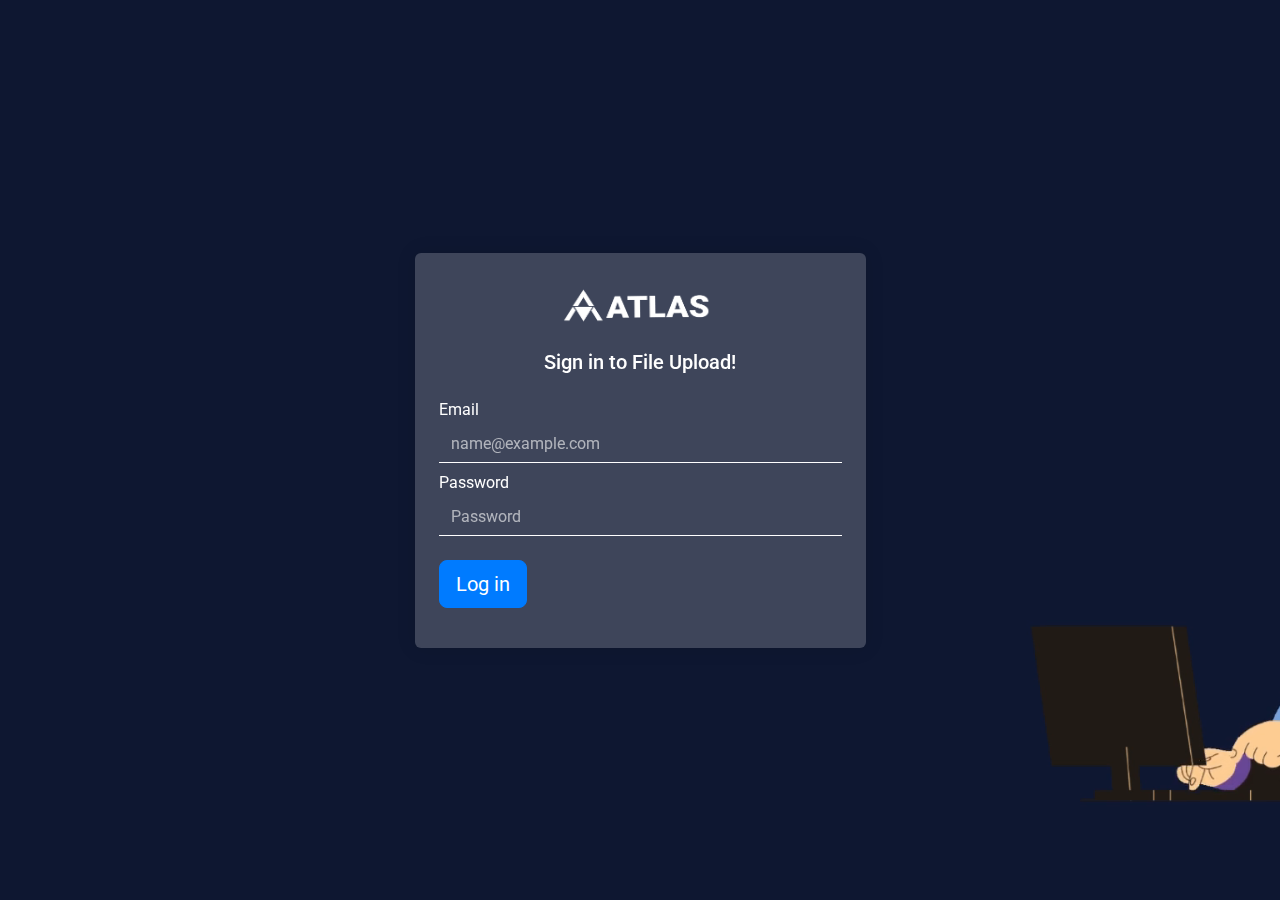
<file: login.html>
<!DOCTYPE html>
<html lang="en">
<head>
  <meta charset="UTF-8">
  <meta name="viewport" content="width=device-width, initial-scale=1.0">
  <title>Login</title>
  <link rel="stylesheet" href="https://unpkg.com/bootstrap@5.3.3/dist/css/bootstrap.min.css">
  <link href="https://fonts.googleapis.com/css2?family=Roboto:wght@400;500&display=swap" rel="stylesheet">
</head>
<style>
  body {
    font-family: 'Roboto', sans-serif;
    height: 100vh;
    margin: 0;
    display: flex;
    justify-content: center;
    align-items: center;
    overflow: hidden;
    background-color: #081028;
  }

  video {
    position: absolute;
    top: 0;
    left: 0;
    width: 100%;
    height: 100%;
    object-fit: cover;
    z-index: -1;
  }
  .card {
    background: rgba(255, 255, 255, 0.2); /* Adjust the opacity as needed */
    backdrop-filter: blur(10px);
    border: none;
    box-shadow: 0px 0px 20px rgba(0, 0, 0, 0.1);
  }

  .card-title {
    color: #fff;
  }

  .form-control {
    background: transparent;
    border: none;
    border-bottom: 1px solid #fff;
    color: #fff;
    border-radius: 0;
    box-shadow: none;
  }

  .form-control:focus {
    background: transparent !important;
    border-color: #fff;
    color: white;
    box-shadow: none;
  }

  .form-label {
    color: #fff;
    margin-bottom: 0.25rem;
  }

  .btn-primary {
    background-color: #007bff;
    border-color: #007bff;
  }

  .btn-primary:hover {
    background-color: #0056b3;
    border-color: #0056b3;
  }
  .form-control::placeholder {
    color: rgba(255, 255, 255, 0.6); /* Change the placeholder color here */
  }
</style>
<body>
  <video autoplay loop muted>
    <source src="assets/login-bg.mp4" type="video/mp4">
    Your browser does not support the video tag.
  </video>
  <div class="container">
    <div class="row justify-content-center">
      <div class="col-12 col-sm-10 col-md-8 col-lg-6 col-xl-5 col-xxl-4">
        <div class="card p-4">
          <div class="text-center mb-3">
            <img src="assets/logo.png" alt="BootstrapBrain Logo" width="175" height="57">
          </div>
          <h2 class="card-title fs-5 text-center text-white mb-4">Sign in to File Upload!</h2>
          <form action="#" method="post">
            <div class="row gy-2 overflow-hidden">
              <div class="col-12">
                <label for="email" class="form-label">Email</label>
                <input type="email" class="form-control" name="email" id="email" placeholder="name@example.com" required>
              </div>
              <div class="col-12">
                <label for="password" class="form-label">Password</label>
                <input type="password" class="form-control" name="password" id="password" value="" placeholder="Password" required>
              </div>
              <div class="col-12">
                <div class="d-grid my-3">
                  <!-- <button class="btn btn-primary btn-lg" onclick="" type="submit">Log in</button> -->
                  <!-- <button class="btn btn-primary btn-lg" onclick="window.location.href='http://localhost:8080'" type="submit">Log in</button> -->
                  <!-- <button class="btn btn-primary btn-lg" onclick="window.location.href='http://localhost:8080'" type="submit">Log in</button> -->
                  <a href="http://localhost:8080" style="text-decoration: none;">
                    <button class="btn btn-primary btn-lg">Log in</button>
                </a>
                
                </div>
              </div>
            </div>
          </form>
        </div>
      </div>
    </div>
  </div>
</body>
</html>
</file>
